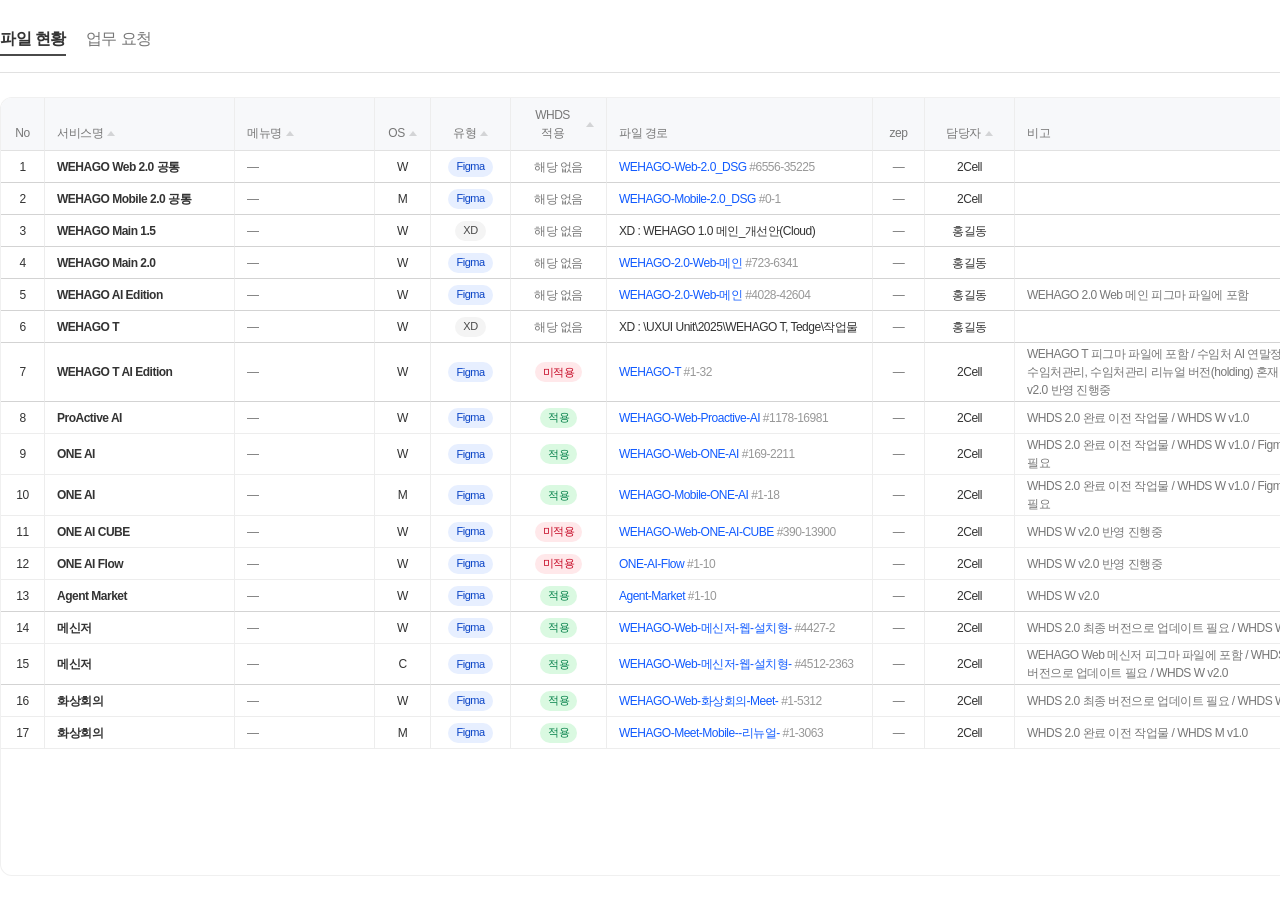
<file: index.html>
<!doctype html>
<html lang="ko" data-theme="light">
<head>
<meta charset="utf-8" />
<meta name="viewport" content="width=1920" />
<title>업무 현황</title>
<meta name="description" content="서비스별 Figma·XD 파일 현황과 부서 업무 요청 진행 현황을 한 화면에서 관리하는 팀 내부용 사이트" />
<link rel="icon" type="image/svg+xml" href="src/favicon.svg?v=f18387f6" />
<link rel="stylesheet" href="src/tokens.css?v=cc6bd91d" />
<link rel="stylesheet" href="src/styles.css?v=c251f82c" />
</head>
<body>
<a class="skip-link" href="#content">본문으로 건너뛰기</a>

<div class="app">
  <!-- ── 헤더 ───────────────────────────────────────────── -->
  <header class="page-head">
    <!-- 제목 줄. 왼쪽은 보고 있는 표를 고르는 탭, 오른쪽은 그 표에 걸리는
         기간 보기 · 검색과 테마. -->
    <div class="page-head__bar">
      <!-- '업무 현황' 은 이 줄의 탭이 대신한다 — 보고 있는 표 이름이 곧 이 화면의
           제목이라 같은 뜻을 두 줄에 걸쳐 적을 자리가 아깝다. 문서 제목은
           <title> 과 화면에 보이지 않는 h1 로 남는다. -->
      <h1 class="visually-hidden">업무 현황</h1>

      <nav class="tabs" id="tabs" role="tablist" aria-label="현황 종류">
        <button type="button" class="tab" role="tab" data-view="works" aria-selected="true">파일 현황</button>
        <button type="button" class="tab" role="tab" data-view="requests" aria-selected="false">업무 요청</button>
      </nav>

      <div class="page-head__actions">
        <!-- CSV 내보내기는 추후 제공 예정. hidden 만 제거하면 다시 노출된다. -->
        <button type="button" class="btn btn--secondary" id="btn-export" hidden>CSV 내보내기</button>

        <!-- 기간 보기 — 업무 요청 탭에서만 쓴다. 시작일이 고른 기간에 든 행만 남긴다. -->
        <div class="period" id="period" hidden>
          <!-- 디자인 시스템의 TabSegment. 셋뿐이라 펼칠 것 없이 나란히 두고,
               고른 칸만 흰 알약으로 떠오른다 — 지금 무엇으로 보고 있는지가 누르지
               않아도 읽힌다. -->
          <div class="segment" id="period-units" role="radiogroup" aria-label="기간 단위">
            <button type="button" class="segment__item" role="radio" data-unit="all" aria-checked="true">전체</button>
            <button type="button" class="segment__item" role="radio" data-unit="week" aria-checked="false">주</button>
            <button type="button" class="segment__item" role="radio" data-unit="month" aria-checked="false">월</button>
          </div>

          <!-- 전체를 보고 있을 때는 오갈 기간이 없으므로 숨긴다. -->
          <div class="period__nav" id="period-nav" hidden>
            <button type="button" class="btn btn--ghost btn--icon" data-step="-1" aria-label="이전 기간">
              <svg class="icon" viewBox="0 0 16 16" aria-hidden="true"><path d="M10 3.5 5.5 8l4.5 4.5" /></svg>
            </button>
            <span class="period__label" id="period-label" aria-live="polite"></span>
            <button type="button" class="btn btn--ghost btn--icon" data-step="1" aria-label="다음 기간">
              <svg class="icon" viewBox="0 0 16 16" aria-hidden="true"><path d="M6 3.5 10.5 8 6 12.5" /></svg>
            </button>
          </div>
        </div>

        <!-- 평소엔 버튼만 보이고, 누르면 입력칸이 왼쪽으로 펼쳐진다. -->
        <div class="search" id="search-box">
          <input type="search" id="search" class="search__input"
                 placeholder="검색" aria-label="목록 검색" hidden />
          <button type="button" class="btn btn--ghost btn--icon" id="btn-search"
                  aria-label="검색" aria-expanded="false" title="검색">
            <svg class="icon" viewBox="0 0 16 16" aria-hidden="true">
              <circle cx="7" cy="7" r="4.6" /><path d="M10.4 10.4 14 14" />
            </svg>
          </button>
        </div>

      </div>
    </div>

  </header>

  <main class="content" id="content">
    <!-- ── 요약 통계 ─────────────────────────────────────── -->
    <!-- 대시보드는 추후 제공 예정. JS 가 항상 hidden 으로 둔다. -->
    <section class="stats" id="stats" aria-label="현황 요약" hidden>
      <article class="stat stat--total">
        <p class="stat__label">전체 서비스 수</p>
        <div class="stat__body">
          <strong class="stat__value" id="stat-total">0</strong>
          <span class="stat__aside" id="stat-total-aside">메뉴 0건</span>
        </div>
      </article>

      <article class="stat">
        <p class="stat__label">Figma 서비스 수</p>
        <div class="stat__body">
          <strong class="stat__value" id="stat-figma">0</strong>
          <span class="badge badge--neutral" id="stat-figma-pct">0%</span>
        </div>
      </article>

      <article class="stat">
        <p class="stat__label">XD 서비스 수</p>
        <div class="stat__body">
          <strong class="stat__value" id="stat-xd">0</strong>
          <span class="badge badge--neutral" id="stat-xd-pct">0%</span>
        </div>
      </article>

      <article class="stat">
        <p class="stat__label">WHDS 적용률</p>
        <div class="stat__body">
          <strong class="stat__value" id="stat-rate">0%</strong>
          <div class="meter" role="img" aria-labelledby="stat-rate">
            <div class="meter__fill" id="stat-rate-bar" style="width:0%"></div>
          </div>
        </div>
        <p class="stat__foot" id="stat-rate-foot">적용 0 / 대상 0</p>
      </article>
    </section>

    <!-- ── 매일 하는 업무 + 대시보드 (업무 요청) ────────── -->
    <!-- 둘을 한 줄에 나란히 둔다. 세로로 쌓으면 표가 그만큼 밀려 내려간다.
         두 영역 모두 업무 요청 탭에서만 쓰므로 묶어서 함께 감춘다. -->
    <div class="dash" id="dash" hidden>
      <!-- 매일 하는 업무 — 항목은 JS 가 채운다. -->
      <section class="daily" id="daily" aria-label="매일 하는 업무">
        <p class="daily__label">매일 <span class="daily__date" id="daily-date"></span></p>
        <!-- 줄마다 늘 입력칸이라 따로 추가 버튼을 두지 않는다. 마지막 줄에서
             Enter 를 누르면 다음 줄이 열린다. 항목은 JS 가 채운다. -->
        <ul class="daily__list" id="daily-list"></ul>
      </section>

      <!-- 요청일 기준 건수와 가장 많이 손댄 서비스. 표 위에 있는 기간 보기와
           무관하게 항상 전체 데이터를 집계한다 — 요약이 필터에 따라 흔들리면
           지금 보는 숫자가 무엇인지 알기 어렵다. -->
      <section class="stats stats--5" id="request-stats" aria-label="업무 요청 요약" hidden>
      <!-- 건수만 헤더의 기간 선택(전체 · 주 · 월)을 따라간다. 나머지 타일은
           항상 전체 데이터를 집계한다 — 요약이 전부 필터에 따라 흔들리면 지금
           보는 숫자가 무엇인지 알기 어렵다. -->
      <article class="stat">
        <p class="stat__label">업무 건수</p>
        <div class="stat__body">
          <strong class="stat__value" id="req-count">0</strong>
          <span class="stat__aside" id="req-count-delta">건</span>
        </div>
        <p class="stat__foot" id="req-count-foot"></p>
      </article>

      <!-- 완료일이 적힌 요청 / 전체 -->
      <article class="stat">
        <p class="stat__label">완료율</p>
        <div class="stat__body">
          <strong class="stat__value" id="req-done">0%</strong>
          <div class="meter" role="img" aria-labelledby="req-done">
            <div class="meter__fill" id="req-done-bar" style="width:0%"></div>
          </div>
        </div>
        <p class="stat__foot" id="req-done-foot"></p>
      </article>

      <article class="stat">
        <p class="stat__label">최다 수행 서비스</p>
        <div class="stat__body">
          <strong class="stat__value stat__value--text" id="req-top">—</strong>
        </div>
        <p class="stat__foot" id="req-top-foot"></p>
      </article>

      <!-- 완료일이 비어 있는 요청 중 요청일이 가장 오래된 것 -->
      <article class="stat">
        <p class="stat__label">최장 대기</p>
        <div class="stat__body">
          <strong class="stat__value" id="req-wait">—</strong>
        </div>
        <p class="stat__foot" id="req-wait-foot"></p>
      </article>

      <article class="stat">
        <p class="stat__label">담당자별 건수</p>
        <div class="stat__body">
          <strong class="stat__list" id="req-owners">—</strong>
        </div>
        <p class="stat__foot" id="req-owners-foot"></p>
      </article>
      </section>
    </div>

    <!-- ── 현황 테이블 ───────────────────────────────────── -->
    <section class="panel" aria-label="현황 목록">
      <div class="table-wrap" tabindex="0">
        <!-- 컬럼 구성은 탭마다 다르므로 colgroup 과 thead 는 JS(VIEWS)가 만든다. -->
        <table class="table">
          <colgroup></colgroup>
          <thead><tr></tr></thead>
          <tbody id="tbody"></tbody>
        </table>

        <!-- 데이터가 아예 없으면 hover · 우클릭으로 행을 넣을 대상이 없다.
             그 경우에만 여기서 추가 버튼을 내보낸다. 문구는 JS 가 정한다. -->
        <div class="empty" id="empty" hidden>
          <p class="empty__text" id="empty-text"></p>
          <button type="button" class="btn btn--primary" data-action="add" id="btn-add-first" hidden>
            <svg class="icon" viewBox="0 0 16 16" aria-hidden="true"><path d="M8 3.2v9.6M3.2 8h9.6" /></svg>
            첫 항목 추가
          </button>
        </div>
      </div>
    </section>
  </main>
</div>


<!-- hover 한 행 왼쪽(표 바깥)에 따라다니는 행 추가 버튼.
     셀 안에 두면 .panel 의 overflow: hidden 에 잘리므로 body 레벨에 둔다. -->
<button type="button" class="row-insert" id="row-insert" title="아래에 행 추가" aria-label="아래에 행 추가" hidden>+</button>

<!-- 입력 자동완성. 항목은 JS 가 채운다.
     menu   — 같은 서비스에서 이미 쓴 메뉴명
     service — 파일 현황에 등록된 서비스명(이름이 맞아야 값이 연결된다) -->
<datalist id="menu-options"></datalist>
<datalist id="service-options"></datalist>

<!-- 담당자 복수 선택 팝업. 항목은 조직도(OWNER_GROUPS)에서 JS 가 만든다. -->
<div class="menu menu--picker" id="owner-picker" role="dialog" aria-label="담당자 선택" hidden></div>

<!-- 어느 업무의 부작업으로 넣을지 고르는 목록. 표 밖이라 body 레벨에 둔다. -->
<div class="menu menu--picker menu--parent" id="parent-picker" role="dialog" aria-label="상위 업무 선택" hidden>
  <p class="picker__label" id="parent-head"></p>
  <input class="picker__search" id="parent-search" type="search"
         placeholder="업무 이름으로 찾기" aria-label="상위 업무 찾기" autocomplete="off">
  <div id="parent-list"></div>
</div>

<!-- 행 우클릭 메뉴. .panel 은 overflow: hidden 이라 잘리므로 body 레벨에 둔다. -->
<div class="menu" id="row-menu" role="menu" hidden>
  <!-- 메모는 행이 아니라 우클릭한 '칸' 에 붙는다. -->
  <button type="button" class="menu__item" role="menuitem" data-menu="memo" id="menu-memo">메모 추가</button>
  <button type="button" class="menu__item" role="menuitem" data-menu="memo-delete" id="menu-memo-delete">메모 삭제</button>
  <div class="menu__divider" id="menu-memo-divider"></div>
  <!-- 한 업무를 여러 몫으로 나눠 맡길 때 쓴다. -->
  <button type="button" class="menu__item" role="menuitem" data-menu="sub" id="menu-sub">부작업 추가</button>
  <button type="button" class="menu__item" role="menuitem" data-menu="items" id="menu-items">부작업 빠르게 적기</button>
  <!-- 이미 있는 행을 다른 업무 밑으로 옮긴다. 드래그는 형제끼리만 되므로 이 길이 따로 필요하다. -->
  <button type="button" class="menu__item" role="menuitem" data-menu="move" id="menu-move">상위 업무 바꾸기</button>
  <div class="menu__divider" id="menu-items-divider"></div>
  <button type="button" class="menu__item" role="menuitem" data-menu="insert-below" id="menu-insert">아래에 행 추가</button>
  <div class="menu__divider" id="menu-divider"></div>
  <button type="button" class="menu__item menu__item--danger" role="menuitem" data-menu="delete">삭제</button>
</div>

<!-- 메모 툴팁 — 마우스를 올린 칸 아래에 붙는다. -->
<div class="tip" id="memo-tip" role="tooltip" hidden></div>

<!-- 칸 메모 편집 — 표는 overflow: hidden 이라 body 에 두고 위치를 계산한다. -->
<div class="memo" id="memo-editor" hidden>
  <p class="memo__head" id="memo-head"></p>
  <textarea class="memo__input" id="memo-input" rows="4"
            placeholder="메모 (Enter 로 줄 추가, ⌘/Ctrl+Enter 로 저장)" maxlength="1000"></textarea>
  <div class="memo__actions">
    <button type="button" class="btn btn--ghost btn--small" data-memo-action="delete" id="memo-delete">삭제</button>
    <span class="memo__spacer"></span>
    <button type="button" class="btn btn--ghost btn--small" data-memo-action="cancel">취소</button>
    <button type="button" class="btn btn--primary btn--small" data-memo-action="save">저장</button>
  </div>
</div>

<!-- 부작업 빠르게 적기 — 이름과 끝낸 날만 줄줄이 적는다. 메모와 같은 이유로 body 에 둔다. -->
<div class="items" id="items-editor" hidden>
  <p class="items__head" id="items-head"></p>
  <ul class="items__list" id="items-list"></ul>
  <p class="items__foot">
    <span id="items-count"></span>
    <span class="items__hint">Enter 로 다음 부작업</span>
  </p>
</div>

<div class="toast" id="toast" role="status" aria-live="polite" hidden></div>

<script src="src/app.js?v=6d66bbfd"></script>
</body>
</html>
</file>
<file: src/tokens.css>
/* 이 파일은 자동 생성됩니다. 직접 수정하지 말고 `python3 tools/build-tokens.py` 를 실행하세요.
   원본: wehago.token.json (primitive/Value + semantic/Value + component/Light|Dark) */

:root {
  /* Typo */
  --font-family: "Noto Sans CJK KR", "Noto Sans KR", "Apple SD Gothic Neo",
    "Malgun Gothic", sans-serif;
  --letter-spacing: -0.5px;
  --line-height: 1.5;
  --font-weight-regular: 400;
  --font-weight-medium: 500;
  --font-weight-bold: 700;

  --font-heading1: 36px;
  --font-heading2: 32px;
  --font-heading3: 28px;
  --font-heading4: 24px;
  --font-heading5: 22px;
  --font-heading6: 20px;
  --font-heading7: 18px;
  --font-body1: 16px;
  --font-body2: 15px;
  --font-body3: 14px;
  --font-body4: 13px;
  --font-body5: 12px;
  --font-body6: 11px;
  --font-body7: 10px;
  --font-body8: 9px;

  --shadow-level1: 0px 2px 4px 0px #0000001a;
  --shadow-level2: 0px 4px 12px 0px #0000001a;
  --shadow-level3: 4px 8px 20px 0px #0000001a;

  /* Primitive · color */
  --color-blue-25: #eff4ff;
  --color-blue-50: #e7efff;
  --color-blue-100: #c3d7ff;
  --color-blue-150: #a6c3fe;
  --color-blue-200: #97baff;
  --color-blue-300: #719bfc;
  --color-blue-400: #447cfc;
  --color-blue-500: #105aff;
  --color-blue-600: #124ceb;
  --color-blue-700: #0943c6;
  --color-blue-800: #002d93;
  --color-blue-900: #001b65;
  --color-bluegray-25: #f7f8fa;
  --color-bluegray-50: #f5f6fa;
  --color-bluegray-100: #f0f2f7;
  --color-bluegray-150: #e4e7f0;
  --color-bluegray-200: #d0d6e5;
  --color-bluegray-300: #bfc7d8;
  --color-bluegray-400: #afb7c9;
  --color-bluegray-500: #949daf;
  --color-bluegray-600: #767f90;
  --color-bluegray-700: #65707e;
  --color-bluegray-800: #50596c;
  --color-bluegray-900: #2d3340;
  --color-gray-0: #ffffff;
  --color-gray-25: #fafafa;
  --color-gray-50: #f4f4f4;
  --color-gray-100: #ededed;
  --color-gray-150: #e1e1e1;
  --color-gray-200: #d3d3d3;
  --color-gray-300: #c6c6c6;
  --color-gray-400: #b4b4b4;
  --color-gray-500: #989898;
  --color-gray-600: #777777;
  --color-gray-700: #4a4a4a;
  --color-gray-800: #333333;
  --color-gray-900: #222222;
  --color-gray-1000: #000000;
  --color-green-25: #f2fffa;
  --color-green-50: #e9f9f1;
  --color-green-100: #daf9e1;
  --color-green-150: #b8f7cb;
  --color-green-200: #87eea6;
  --color-green-300: #68db8b;
  --color-green-400: #27c36f;
  --color-green-500: #0fa75b;
  --color-green-600: #007e47;
  --color-green-700: #096437;
  --color-green-800: #064324;
  --color-green-900: #032112;
  --color-opacity-black10: #0000001a;
  --color-opacity-black16: #00000029;
  --color-opacity-black3: #00000008;
  --color-opacity-black40: #00000066;
  --color-opacity-black50: #00000080;
  --color-opacity-black6: #0000000f;
  --color-opacity-black60: #00000099;
  --color-opacity-black80: #000000cc;
  --color-opacity-blue6: #105aff0f;
  --color-opacity-white10: #ffffff1a;
  --color-opacity-white16: #ffffff29;
  --color-opacity-white3: #ffffff08;
  --color-opacity-white40: #ffffff66;
  --color-opacity-white50: #ffffff80;
  --color-opacity-white6: #ffffff0f;
  --color-opacity-white60: #ffffff99;
  --color-opacity-white80: #ffffffcc;
  --color-orange-25: #fff8ed;
  --color-orange-50: #fff2dc;
  --color-orange-100: #ffe7cc;
  --color-orange-150: #fbd9b1;
  --color-orange-200: #ffd099;
  --color-orange-300: #ffb764;
  --color-orange-400: #ffa000;
  --color-orange-500: #ff8900;
  --color-orange-600: #eb6400;
  --color-orange-700: #aa4900;
  --color-orange-800: #5e2800;
  --color-orange-900: #2f1400;
  --color-red-25: #fdf5f5;
  --color-red-50: #ffecee;
  --color-red-100: #ffe8ea;
  --color-red-150: #fedadd;
  --color-red-200: #ffbaba;
  --color-red-300: #fc8f98;
  --color-red-400: #fb6a75;
  --color-red-500: #fa4553;
  --color-red-600: #ed2947;
  --color-red-700: #c4001e;
  --color-red-800: #641c21;
  --color-red-900: #320e11;

  /* Semantic · color */
  --color-negative-25: #fdf5f5;
  --color-negative-100: #ffe8ea;
  --color-negative-200: #ffbaba;
  --color-negative-500: #fa4553;
  --color-negative-600: #ed2947;
  --color-negative-700: #c4001e;
  --color-neutral-25: #f7f8fa;
  --color-neutral-50: #f5f6fa;
  --color-neutral-100: #f0f2f7;
  --color-neutral-150: #e4e7f0;
  --color-neutral-200: #d0d6e5;
  --color-neutral-300: #bfc7d8;
  --color-neutral-400: #afb7c9;
  --color-neutral-500: #949daf;
  --color-neutral-600: #767f90;
  --color-neutral-700: #65707e;
  --color-neutral-800: #50596c;
  --color-pending-50: #fff2dc;
  --color-pending-300: #ffb764;
  --color-pending-400: #ffa000;
  --color-pending-500: #ff8900;
  --color-pending-600: #eb6400;
  --color-positive-25: #f2fffa;
  --color-positive-100: #daf9e1;
  --color-positive-300: #68db8b;
  --color-positive-400: #27c36f;
  --color-positive-500: #0fa75b;
  --color-positive-600: #007e47;
  --color-primary-25: #eff4ff;
  --color-primary-50: #e7efff;
  --color-primary-100: #c3d7ff;
  --color-primary-150: #a6c3fe;
  --color-primary-200: #97baff;
  --color-primary-300: #719bfc;
  --color-primary-400: #447cfc;
  --color-primary-500: #105aff;
  --color-primary-600: #124ceb;
  --color-primary-700: #0943c6;
  --color-primary-800: #002d93;
  --color-primary-900: #001b65;
  --color-secondary-0: #ffffff;
  --color-secondary-25: #fafafa;
  --color-secondary-50: #f4f4f4;
  --color-secondary-100: #ededed;
  --color-secondary-150: #e1e1e1;
  --color-secondary-200: #d3d3d3;
  --color-secondary-300: #c6c6c6;
  --color-secondary-400: #b4b4b4;
  --color-secondary-500: #989898;
  --color-secondary-600: #777777;
  --color-secondary-700: #4a4a4a;
  --color-secondary-800: #333333;
  --color-secondary-900: #222222;
  --color-secondary-1000: #000000;

  /* Semantic · alpha */
  --alpha-alpha1: #00000008;
  --alpha-alpha1-inverse: #ffffff08;
  --alpha-alpha2: #0000000f;
  --alpha-alpha2-inverse: #ffffff0f;
  --alpha-alpha2-primary: #105aff0f;
  --alpha-alpha3: #0000001a;
  --alpha-alpha3-inverse: #ffffff1a;
  --alpha-alpha4: #00000029;
  --alpha-alpha4-inverse: #ffffff29;
  --alpha-alpha5: #00000066;
  --alpha-alpha5-inverse: #ffffff66;
  --alpha-alpha6: #00000080;
  --alpha-alpha6-inverse: #ffffff80;
  --alpha-alpha7: #00000099;
  --alpha-alpha7-inverse: #ffffff99;
  --alpha-alpha8: #000000cc;
  --alpha-alpha8-inverse: #ffffffcc;

  /* Semantic · layout */
  --gap-1: 2px;
  --gap-2: 4px;
  --gap-3: 6px;
  --gap-4: 8px;
  --gap-5: 12px;
  --gap-6: 16px;
  --gap-7: 20px;
  --gap-8: 24px;
  --gap-9: 28px;
  --gap-10: 32px;
  --gap-11: 36px;
  --gap-12: 40px;
  --gap-13: 44px;
  --padding-1: 2px;
  --padding-2: 4px;
  --padding-3: 6px;
  --padding-4: 8px;
  --padding-5: 12px;
  --padding-6: 16px;
  --padding-7: 20px;
  --padding-8: 24px;
  --padding-9: 28px;
  --padding-10: 32px;
  --padding-11: 36px;
  --padding-12: 40px;
  --padding-13: 44px;
  --radius-large: 16px;
  --radius-max: 1000px;
  --radius-medium: 12px;
  --radius-small: 8px;
  --radius-xlarge: 20px;
  --radius-xsmall: 6px;
  --radius-xxlarge: 24px;
  --radius-xxsmall: 4px;
  --size-1: 8px;
  --size-2: 12px;
  --size-3: 16px;
  --size-4: 20px;
  --size-5: 24px;
  --size-6: 28px;
  --size-7: 32px;
  --size-8: 36px;
  --size-9: 40px;
  --size-10: 44px;
  --size-11: 48px;
  --size-12: 52px;
  --size-13: 56px;
  --size-14: 60px;
  --size-15: 64px;
  --size-16: 72px;
  --size-17: 80px;
  --size-18: 88px;

  /* Component · color */
  --color-action-basic: #ffffff;
  --color-action-hover: #00000008;
  --color-action-inverse-select: #333333;
  --color-action-primary: #105aff;
  --color-action-primary-light: #719bfc;
  --color-action-select: #105aff0f;
  --color-action-subtle: #f7f8fa;
  --color-action-subtle-selected: #4a4a4a;
  --color-background-basic: #ffffff;
  --color-background-dim: #00000066;
  --color-background-inverse: #222222;
  --color-background-subtle: #f5f6fa;
  --color-border-basic: #d3d3d3;
  --color-border-bolder: #4a4a4a;
  --color-border-danger: #fa4553;
  --color-border-outline: #0000000f;
  --color-border-subtle: #e1e1e1;
  --color-border-subtler: #ededed;
  --color-border-success: #27c36f;
  --color-border-warning: #ffa000;
  --color-button-border-disabled: #d3d3d3;
  --color-button-fill: #ffffff;
  --color-button-fill-disabled: #f4f4f4;
  --color-button-primary-disabled: #d3d3d3;
  --color-button-primary-fill: #105aff;
  --color-button-primary-hover: #0943c6;
  --color-button-secondary-border: #105aff;
  --color-button-secondary-hover: #eff4ff;
  --color-button-tertiary-border: #b4b4b4;
  --color-button-tertiary-hover: #4a4a4a;
  --color-element-basic: #d3d3d3;
  --color-element-point: #fa4553;
  --color-element-primary: #105aff;
  --color-element-primary-light: #719bfc;
  --color-element-primary-lighter: #eff4ff;
  --color-element-shadow: #0000001a;
  --color-element-skeleton-base: #0000000f;
  --color-element-skeleton-highlight: #00000008;
  --color-element-static: #ffffff;
  --color-element-subtle: #e1e1e1;
  --color-element-subtler: #f4f4f4;
  --color-element-success: #27c36f;
  --color-element-success-bolder: #007e47;
  --color-element-warning: #ffa000;
  --color-element-warning-bolder: #eb6400;
  --color-icon-basic: #4a4a4a;
  --color-icon-basic-inverse: #ffffff;
  --color-icon-disabled: #b4b4b4;
  --color-icon-point: #fa4553;
  --color-icon-primary: #105aff;
  --color-icon-primary-light: #719bfc;
  --color-icon-subtle: #777777;
  --color-icon-subtler: #989898;
  --color-icon-success: #27c36f;
  --color-icon-success-bolder: #007e47;
  --color-icon-warning: #ffa000;
  --color-icon-warning-bolder: #eb6400;
  --color-input-border: #d3d3d3;
  --color-input-border-error: #fa4553;
  --color-input-border-focus: #4a4a4a;
  --color-input-border-success: #27c36f;
  --color-input-border-warning: #ffa000;
  --color-input-field: #ffffff;
  --color-input-field-disabled: #fafafa;
  --color-surface-actionbar: #50596c;
  --color-surface-basic: #ffffff;
  --color-surface-error-subtler: #fdf5f5;
  --color-surface-info-subtler: #eff4ff;
  --color-surface-inverse: #222222;
  --color-surface-snackbar: #000000cc;
  --color-surface-subtle: #f4f4f4;
  --color-surface-subtler: #f7f8fa;
  --color-text-basic: #333333;
  --color-text-basic-inverse: #ffffff;
  --color-text-basic-mode: #ffffff;
  --color-text-bolder: #000000;
  --color-text-disabled: #b4b4b4;
  --color-text-point: #fa4553;
  --color-text-primary: #105aff;
  --color-text-primary-light: #719bfc;
  --color-text-subtle: #777777;
  --color-text-subtler: #989898;
  --color-text-success: #27c36f;
  --color-text-success-bolder: #007e47;
  --color-text-warning: #ffa000;
  --color-text-warning-bolder: #eb6400;
}

/* component/Dark 세트 — 뷰어 테마에 따라 색상만 교체한다. */
:root:not([data-theme="light"]) {
  color-scheme: light;
}

@media (prefers-color-scheme: dark) {
  :root:not([data-theme="light"]) {
    color-scheme: dark;
    /* Component · color (dark override) */
    --color-action-basic: #222222;
    --color-action-hover: #ffffff08;
    --color-action-select: #ffffff0f;
    --color-action-subtle: #4a4a4a;
    --color-action-subtle-selected: #ededed;
    --color-background-basic: #222222;
    --color-background-dim: #000000cc;
    --color-background-inverse: #ffffff;
    --color-background-subtle: #333333;
    --color-border-basic: #777777;
    --color-border-bolder: #f4f4f4;
    --color-border-outline: #ffffff0f;
    --color-border-subtle: #4a4a4a;
    --color-border-subtler: #333333;
    --color-button-border-disabled: #333333;
    --color-button-fill: #222222;
    --color-button-fill-disabled: #333333;
    --color-button-primary-disabled: #333333;
    --color-button-secondary-border: #447cfc;
    --color-button-secondary-hover: #333333;
    --color-button-tertiary-border: #4a4a4a;
    --color-button-tertiary-hover: #b4b4b4;
    --color-element-primary-lighter: #002d93;
    --color-element-shadow: #00000080;
    --color-element-skeleton-base: #ffffff0f;
    --color-element-skeleton-highlight: #ffffff08;
    --color-element-static: #222222;
    --color-element-subtle: #777777;
    --color-element-subtler: #333333;
    --color-icon-basic: #fafafa;
    --color-icon-disabled: #777777;
    --color-icon-primary: #447cfc;
    --color-icon-subtle: #b4b4b4;
    --color-input-border: #4a4a4a;
    --color-input-border-focus: #989898;
    --color-input-field: #222222;
    --color-input-field-disabled: #333333;
    --color-surface-basic: #222222;
    --color-surface-error-subtler: #ffffff0f;
    --color-surface-info-subtler: #ffffff0f;
    --color-surface-inverse: #000000;
    --color-surface-subtle: #4a4a4a;
    --color-surface-subtler: #ffffff0f;
    --color-text-basic: #f4f4f4;
    --color-text-basic-mode: #333333;
    --color-text-bolder: #ffffff;
    --color-text-disabled: #777777;
    --color-text-primary: #447cfc;
    --color-text-subtle: #b4b4b4;
  }
}

:root[data-theme="dark"] {
  color-scheme: dark;
  /* Component · color (dark override) */
  --color-action-basic: #222222;
  --color-action-hover: #ffffff08;
  --color-action-select: #ffffff0f;
  --color-action-subtle: #4a4a4a;
  --color-action-subtle-selected: #ededed;
  --color-background-basic: #222222;
  --color-background-dim: #000000cc;
  --color-background-inverse: #ffffff;
  --color-background-subtle: #333333;
  --color-border-basic: #777777;
  --color-border-bolder: #f4f4f4;
  --color-border-outline: #ffffff0f;
  --color-border-subtle: #4a4a4a;
  --color-border-subtler: #333333;
  --color-button-border-disabled: #333333;
  --color-button-fill: #222222;
  --color-button-fill-disabled: #333333;
  --color-button-primary-disabled: #333333;
  --color-button-secondary-border: #447cfc;
  --color-button-secondary-hover: #333333;
  --color-button-tertiary-border: #4a4a4a;
  --color-button-tertiary-hover: #b4b4b4;
  --color-element-primary-lighter: #002d93;
  --color-element-shadow: #00000080;
  --color-element-skeleton-base: #ffffff0f;
  --color-element-skeleton-highlight: #ffffff08;
  --color-element-static: #222222;
  --color-element-subtle: #777777;
  --color-element-subtler: #333333;
  --color-icon-basic: #fafafa;
  --color-icon-disabled: #777777;
  --color-icon-primary: #447cfc;
  --color-icon-subtle: #b4b4b4;
  --color-input-border: #4a4a4a;
  --color-input-border-focus: #989898;
  --color-input-field: #222222;
  --color-input-field-disabled: #333333;
  --color-surface-basic: #222222;
  --color-surface-error-subtler: #ffffff0f;
  --color-surface-info-subtler: #ffffff0f;
  --color-surface-inverse: #000000;
  --color-surface-subtle: #4a4a4a;
  --color-surface-subtler: #ffffff0f;
  --color-text-basic: #f4f4f4;
  --color-text-basic-mode: #333333;
  --color-text-bolder: #ffffff;
  --color-text-disabled: #777777;
  --color-text-primary: #447cfc;
  --color-text-subtle: #b4b4b4;
}
</file>
<file: src/styles.css>
/* WEHAGO 팀 작업물 현황 — 레이아웃 & 컴포넌트
   모든 색상 / 간격 / 반경 / 폰트 값은 tokens.css(= wehago.token.json)에서만 가져온다. */

*,
*::before,
*::after { box-sizing: border-box; }

html { -webkit-text-size-adjust: 100%; }

/* .btn 등이 display 를 지정하므로 UA 의 [hidden] 규칙이 밀린다. 명시적으로 되돌린다. */
[hidden] { display: none !important; }

body {
  margin: 0;
  /* 페이지 배경 흰색. 하드코딩된 #fff 대신 토큰을 쓰므로 다크 모드에서는
     자동으로 #222222 가 적용된다. */
  background: var(--color-background-basic);
  color: var(--color-text-basic);
  font-family: var(--font-family);
  font-size: var(--font-body4);
  font-weight: var(--font-weight-regular);
  line-height: var(--line-height);
  letter-spacing: var(--letter-spacing);
}

button,
input,
select,
textarea {
  font: inherit;
  letter-spacing: inherit;
  color: inherit;
}

/* 1440 기준 셸 — 좌우 24px 여백. 1440 에서 컨텐츠 폭 1392px 를 확보하고,
   더 넓은 화면에서는 1600px 까지만 늘어난 뒤 가운데 정렬된다. */
.app {
  /* 컨테이너 폭은 1354px 고정이다. 창이 좁아도 줄지 않으므로 표의 컬럼 폭이
     화면 크기에 따라 달라지지 않는다. 대신 좁은 창에서는 가로 스크롤이 생긴다. */
  width: 1354px;
  /* 1080 높이 안에서 헤더·요약이 고정되고 표 본문만 스크롤되도록 셸 높이를 고정한다.
     min-height 는 창이 지나치게 낮을 때 페이지 스크롤로 되돌리는 안전장치. */
  height: 100vh;
  min-height: 720px;
  margin-inline: auto;
  padding-block: var(--padding-7) var(--padding-8);
  display: flex;
  flex-direction: column;
  gap: var(--gap-8);
}

.skip-link {
  position: absolute;
  left: var(--gap-6);
  top: calc(var(--gap-6) * -4);
  z-index: 20;
  padding: var(--padding-4) var(--padding-6);
  border-radius: var(--radius-small);
  background: var(--color-surface-basic);
  color: var(--color-text-primary);
  font-size: var(--font-body5);
  font-weight: var(--font-weight-medium);
  text-decoration: none;
  box-shadow: var(--shadow-level2);
  transition: top 120ms ease;
}
.skip-link:focus-visible { top: var(--gap-6); }

/* 화면에는 안 보이지만 스크린 리더에는 읽히는 글. 제목 줄을 탭이 대신하면서
   갈 곳이 없어진 h1 에 쓴다 — 페이지에 h1 이 하나도 없으면 문서 구조가 사라진다. */
.visually-hidden {
  position: absolute;
  width: 1px;
  height: 1px;
  margin: -1px;
  padding: 0;
  border: 0;
  overflow: hidden;
  white-space: nowrap;
  clip-path: inset(50%);
}

/* ── 헤더 ──────────────────────────────────────────────── */

.page-head {
  /* 위: 탭 + 버튼 한 줄, 아래: 매일 하는 업무 한 줄. */
  display: flex;
  flex-direction: column;
  gap: var(--gap-5);
  padding-bottom: var(--padding-6);
  border-bottom: 1px solid var(--color-border-subtle);
}

/* 왼쪽은 보고 있는 표를 고르는 탭, 오른쪽은 그 표에 걸리는 기간 보기 · 검색과
   테마. 아래를 기준으로 맞춰(align-items: flex-end) 탭(32px)의 밑줄과 오른쪽
   컨트롤(36px)의 아래변이 한 선에 놓인다. */
.page-head__bar {
  display: flex;
  align-items: flex-end;
  justify-content: space-between;
  gap: var(--gap-6);
}

.page-head__actions {
  display: flex;
  align-items: center;
  flex-wrap: wrap;
  justify-content: flex-end;
  gap: var(--gap-4);
}

/* ── 매일 하는 업무 ────────────────────────────────────── */

/* 두 탭이 함께 보는 상시 목록이라 본문이 아니라 헤더에 둔다. 표가 화면
   대부분을 써야 하므로 한 줄(28px)만 차지한다. 진행 표시(체크)는 두지
   않는다 — 잊지 않으려고 적어 두는 목록이고, 진행 관리는 업무 요청 표가
   맡는다. */
/* 매일 챙기는 일은 표와 성격이 달라 헤더 안에서도 따로 읽혀야 한다. 대시보드
   카드와 같은 배경·테두리·모서리로 묶어 같은 말투를 쓴다. 테두리만으로는
   (--color-border-outline 이 6% 검정이라) 상자로 읽히지 않는다. */
.daily {
  display: flex;
  /* 날짜 · 목록이 차례로 쌓인다. */
  flex-direction: column;
  align-items: flex-start;
  /* .dash 안에서 내용 폭만 차지하고, 남는 가로는 대시보드가 쓴다. */
  flex: none;
  gap: var(--gap-4);
  /* 아래는 비우지 않는다 — 목록이 상자 끝까지 닿아야 잘린 줄이 안개에 묻히며
     이어진다는 느낌이 산다. 여백을 두면 안개가 빈자리를 덮게 된다. */
  padding: var(--padding-5) var(--padding-5) 0;
  border: 1px solid var(--color-border-outline);
  border-radius: var(--radius-medium);
  background: var(--color-surface-subtler);
  /* 아래 안개를 상자 기준으로 놓는다. */
  position: relative;
}

/* 목록이 잘려 있을 때만 상자 밑을 옅게 덮는다. 스크롤바는 평소 숨어 있어
   더 있다는 것을 알릴 길이 이것뿐이다. */
.daily[data-fog]::after {
  content: "";
  position: absolute;
  inset: auto 1px 1px;
  height: 20px;
  border-radius: 0 0 var(--radius-medium) var(--radius-medium);
  background: linear-gradient(to top, var(--color-surface-subtler), transparent);
  pointer-events: none;
}

.daily__label {
  flex: none;
  margin: 0;
  font-size: var(--font-body5);
  font-weight: var(--font-weight-medium);
  color: var(--color-text-subtle);
  white-space: nowrap;
}

.daily__date {
  color: var(--color-text-subtler);
  font-weight: var(--font-weight-regular);
}

.daily__list {
  display: flex;
  flex-direction: column;
  align-items: stretch;
  gap: var(--gap-1);
  /* 글자를 적을 만한 폭을 늘 잡아 둔다. 그러지 않으면 짧은 항목만 있을 때
     상자가 좁아졌다가 긴 글을 적는 순간 벌어진다. */
  min-width: 180px;
  /* 항목이 늘어도 상자가 표를 밀어내지 않게 세 줄에서 끊는다
     (24px 항목 셋 + 2px 간격 둘). 줄이 반쯤 잘리면 빈 자리처럼 보이므로
     딱 떨어지게 두고, 더 있다는 것은 아래 안개가 알린다. */
  max-height: 76px;
  overflow-y: auto;
  scrollbar-gutter: stable;
  margin: 0;
  padding: 0;
  list-style: none;
}

.daily__item {
  display: flex;
  align-items: center;
  gap: var(--gap-4);
  min-height: var(--size-5);
}

/* 동그란 칸과 체크 표시를 직접 그린다 — 네이티브 체크박스는 이 크기에서
   브라우저마다 다르게 그려지고 색도 맞추기 어렵다. */
.daily__check {
  flex: none;
  width: 14px;
  height: 14px;
  padding: 0;
  border: 1.5px solid var(--color-border-basic);
  border-radius: 50%;
  background: none;
  cursor: pointer;
}

.daily__check[aria-checked="true"] {
  border-color: var(--color-element-primary);
  background: var(--color-element-primary);
}

.daily__check::after {
  content: "";
  display: block;
  width: 3px;
  height: 6px;
  margin: 0 auto 2px;
  border: solid #fff;
  border-width: 0 1.5px 1.5px 0;
  transform: rotate(45deg);
  opacity: 0;
}

.daily__check[aria-checked="true"]::after { opacity: 1; }

/* 글자는 늘 입력칸이다. 눌러서 수정 모드로 들어가는 단계가 없으므로 평소에는
   입력칸처럼 보이지 않아야 한다 — 테두리도 배경도 두지 않는다. */
.daily__text {
  flex: 1;
  min-width: 0;
  padding: 0;
  border: 0;
  background: none;
  font-family: inherit;
  font-size: var(--font-body5);
  color: var(--color-text-basic);
  text-overflow: ellipsis;
}

.daily__text:focus { outline: none; }

.daily__text::placeholder { color: var(--color-text-subtler); }

/* 오늘 몫을 끝낸 항목 — 남은 것과 한눈에 갈리도록 긋고 흐리게 둔다. */
.daily__text[data-done] {
  color: var(--color-text-subtle);
  text-decoration-line: line-through;
}

/* ── 탭 ────────────────────────────────────────────────── */

/* 제목 자리에 서지만 글자는 키우지 않는다 — 디자인 시스템의
   TabBorder(Type=Default) 를 그대로 옮겼다. 배경도 테두리도 없는 글자 탭이고,
   고른 탭 밑에만 굵은 밑줄이 깔린다.
     탭 높이 32, 글자 16px / 자간 -0.5 / 행간 24
     고른 탭  #333 Bold + 밑줄 2px #4a4a4a
     안 고른 탭 #777 Regular
     탭 사이 20px, 좌우 패딩 없음(밑줄이 글자 폭에 딱 맞아야 한다)
   컴포넌트에는 아이콘과 건수 슬롯도 있지만 이 화면에서는 쓰지 않는다. */
.tabs {
  display: inline-flex;
  align-items: flex-start;
  height: var(--size-7);
  gap: var(--gap-7);
}

.tab {
  height: 100%;
  padding: 0;
  border: 0;
  /* 밑줄 자리를 항상 잡아 둔다. 고를 때만 색을 넣어야 글자가 밀리지 않는다. */
  border-bottom: 2px solid transparent;
  border-radius: 0;
  background: none;
  color: var(--color-text-subtle);
  font-size: var(--font-body1);
  font-weight: var(--font-weight-regular);
  letter-spacing: -0.5px;
  line-height: 24px;
  white-space: nowrap;
  cursor: pointer;
  transition: color 120ms ease, border-color 120ms ease;
}

.tab:hover { color: var(--color-text-basic); }

.tab[aria-selected="true"] {
  color: var(--color-text-basic);
  font-weight: var(--font-weight-bold);
  border-bottom-color: var(--color-border-bolder);
}

/* 기간 단위(전체 · 주 · 월) — 디자인 시스템의 Select(State=Default) 를 그대로
   옮겼다. 테두리도 배경도 없이 고른 값과 아래 화살표만 적는다.
     글자 14px / 자간 -0.5 / 행간 21, 화살표 12px, 둘 사이 2px
   셋 중 하나만 고르는 값이라 세 칸을 늘 펼쳐 두는 세그먼트보다 맞고, 폭도
   덜 쓴다. 고른 값만 보이지만 바로 옆 기간 라벨(8월 31일 ~ 9월 6일)이 함께
   읽히므로 '주' 한 글자로도 무엇을 보고 있는지 알 수 있다.

   노션의 필터 바처럼 두 얼굴을 갖는다. 기본값(전체)일 때는 거르는 게 없으므로
   연한 글씨로 '기간' 이라고만 적어 무엇을 고르는 자리인지만 알린다. 주 · 월을
   고르면 '기간: 주' 를 옅은 파란 칩으로 세운다 — 노션이 걸린 필터를 칩으로
   보여 주는 것과 같다. 어느 주인지는 바로 옆 기간 라벨이 말한다.

   높이는 28px 로 옆의 36px 컨트롤보다 낮게 둔다. 칩이 헤더 버튼만큼 커지면
   누르는 버튼처럼 보이고, 노션의 필터 칩도 툴바보다 한 단 작다. */
/* 디자인 시스템의 TabSegment. 회색 바탕에 고른 칸만 흰 알약으로 떠오른다 —
   값 세 개가 늘 보이므로 펼치는 단계 없이 한 번에 옮겨 간다.
   바탕 32 / 칸 24 / 사이 패딩 4 는 컴포넌트 치수 그대로다. */
.segment {
  display: inline-flex;
  align-items: center;
  height: var(--size-7);
  padding: var(--gap-2);
  border-radius: var(--radius-xsmall);
  background: var(--color-surface-subtle);
}

.segment__item {
  /* 한 글자('주')와 두 글자('전체')가 섞여 있다. 하한을 두어야 고른 칸이
     옮겨 갈 때 알약 폭이 들쭉날쭉하지 않는다. */
  min-width: 52px;
  height: var(--size-5);
  padding-inline: var(--padding-4);
  border: 0;
  border-radius: var(--radius-xxsmall);
  background: none;
  color: var(--color-text-subtle);
  font-family: inherit;
  font-size: var(--font-body5);
  letter-spacing: -0.5px;
  line-height: 18px;
  white-space: nowrap;
  cursor: pointer;
}

/* 고른 칸. 굵기까지 바꿔야 흰 알약이 겹치지 않는 자리에서도 읽힌다. */
.segment__item[aria-checked="true"] {
  background: var(--color-surface-basic);
  color: var(--color-text-basic);
  font-weight: var(--font-weight-medium);
}

.segment__item:not([aria-checked="true"]):hover {
  color: var(--color-text-basic);
}

/* 기본 포커스 링은 2px 바깥으로 그려져 회색 바탕을 넘는다. 안쪽으로 접는다. */
.segment__item:focus-visible {
  outline: 2px solid var(--color-element-primary);
  outline-offset: -2px;
}

/* ── 기간 보기 ─────────────────────────────────────────── */

.period {
  display: inline-flex;
  align-items: center;
  gap: var(--gap-2);
}

/* 지금 보고 있는 기간. 디자인 시스템의 DateInput 과 같은 상자를 쓴다 —
   세그먼트가 '무엇으로 끊어 보는지' 를 정하고, 이 상자가 '지금 어디를 보고
   있는지' 를 담는다. 둘이 나란히 서면 날짜 컨트롤 하나로 읽힌다. */
.period__nav {
  display: inline-flex;
  align-items: center;
  gap: var(--gap-2);
  height: var(--size-7);
  padding-inline: var(--gap-2);
  border: 1px solid var(--color-input-border);
  border-radius: var(--radius-xsmall);
  background: var(--color-surface-basic);
}

/* 상자 안에 들어가므로 36px 버튼을 칸 높이(24)에 맞춰 줄이고 테두리를 지운다.
   마우스를 올리면 .btn--ghost:hover 의 배경이 눌리는 자리를 알려 준다. */
.period__nav .btn--icon {
  width: var(--size-5);
  height: var(--size-5);
  border-color: transparent;
}

/* 기간을 오갈 때 글자 길이가 달라져도 화살표가 흔들리지 않도록 폭을 잡아 둔다.
   올해 안에서 가장 긴 문구('11.30 ~ 12.6' 실측 71px)에 맞춘다.
   연도가 붙는 경우(2025.12.22 ~ 12.28)까지 잡으면 '9월'(20px)일 때 빈 자리가
   너무 넓어진다 — 해를 넘겨 볼 때만 화살표가 조금 밀린다. */
.period__label {
  min-width: 76px;
  text-align: center;
  /* DateInput 의 글자 크기(14/21)를 따른다. */
  font-size: var(--font-body3);
  line-height: 21px;
  color: var(--color-text-basic);
  white-space: nowrap;
}

/* ── 버튼 ──────────────────────────────────────────────── */

.btn {
  display: inline-flex;
  align-items: center;
  justify-content: center;
  gap: var(--gap-2);
  height: var(--size-8);
  padding-inline: var(--padding-6);
  border: 1px solid transparent;
  border-radius: var(--radius-small);
  background: var(--color-button-fill);
  font-size: var(--font-body4);
  font-weight: var(--font-weight-medium);
  white-space: nowrap;
  cursor: pointer;
  transition: background-color 120ms ease, border-color 120ms ease, color 120ms ease;
}

.btn--primary {
  background: var(--color-button-primary-fill);
  color: var(--color-text-basic-inverse);
}
.btn--primary:hover { background: var(--color-button-primary-hover); }

.btn--secondary {
  border-color: var(--color-button-secondary-border);
  color: var(--color-text-primary);
}
.btn--secondary:hover { background: var(--color-button-secondary-hover); }

.btn--ghost {
  background: transparent;
  border-color: var(--color-border-basic);
  color: var(--color-text-subtle);
}
.btn--ghost:hover {
  background: var(--color-action-hover);
  color: var(--color-text-basic);
}

.btn--danger-ghost {
  background: transparent;
  border-color: var(--color-border-danger);
  color: var(--color-text-point);
}
.btn--danger-ghost:hover { background: var(--color-surface-error-subtler); }

.btn--icon {
  width: var(--size-8);
  padding-inline: 0;
}

.btn--small {
  height: var(--size-6);
  padding-inline: var(--padding-5);
  font-size: var(--font-body5);
}


.icon {
  width: var(--size-3);
  height: var(--size-3);
  flex: none;
  fill: none;
  stroke: currentColor;
  stroke-width: 1.5;
  stroke-linecap: round;
  stroke-linejoin: round;
}

:where(button, a, input, select, textarea, [tabindex]):focus-visible {
  outline: 2px solid var(--color-element-primary);
  outline-offset: 2px;
}

/* ── 요약 통계 ─────────────────────────────────────────── */

/* 매일 하는 업무와 요약 타일을 한 줄에 세운다. 위아래로 쌓으면 표가 그만큼
   밀리므로 헤더에서 빼내 여기에 나란히 뒀다. 높이는 둘 중 큰 쪽에 맞춘다 —
   한 줄에 선 상자들의 아래변이 어긋나면 줄이 끊겨 보인다. */
.dash {
  display: flex;
  align-items: stretch;
  gap: var(--gap-5);
}

.stats {
  display: grid;
  grid-template-columns: repeat(4, minmax(0, 1fr));
  /* 한 줄에 선 상자들 사이. 매일 하는 업무와 타일 사이(.dash)도 같은 값이라야
     줄 전체가 고른 간격으로 읽힌다. */
  gap: var(--gap-5);
}

/* 남는 가로를 요약 타일이 모두 쓴다. */
.dash .stats {
  flex: 1;
  min-width: 0;
}

/* 업무 요청 요약은 타일이 다섯 개다. 두 줄로 접히면 표가 그만큼 밀려 내려가므로
   한 줄에 모두 세운다 (1352px 기준 타일 폭 254px). */
.stats--5 { grid-template-columns: repeat(5, minmax(0, 1fr)); }

.stat {
  display: flex;
  flex-direction: column;
  gap: var(--gap-2);
  /* 위아래 여백만 줄인다. 좌우는 글자가 타일 테두리에 붙지 않을 만큼 남긴다. */
  padding: var(--padding-6) var(--padding-8);
  border: 1px solid var(--color-border-outline);
  border-radius: var(--radius-medium);
  /* 라이트에서 #f7f8fa. 디자인 시스템에 #fafafa 인 표면 토큰이 없어 가장 가까운
     표면 토큰을 쓴다(3 단위 차이). 원시 팔레트의 --color-gray-25 가 #fafafa 지만
     다크 값이 없어 다크 모드에서 흰 카드가 된다. */
  background: var(--color-surface-subtler);
}

.stat__label {
  margin: 0;
  /* 모두 한 줄짜리 글이므로 기본 줄간격의 위아래 여유가 그대로 타일 높이가 된다. */
  line-height: 1.3;
  font-size: var(--font-body4);
  color: var(--color-text-subtle);
}

.stat__body {
  display: flex;
  align-items: baseline;
  gap: var(--gap-5);
}

.stat__value {
  font-size: var(--font-heading6);
  font-weight: var(--font-weight-bold);
  color: var(--color-text-bolder);
  font-variant-numeric: tabular-nums;
  line-height: 1.2;
}
.stat--total .stat__value { color: var(--color-text-primary); }

/* 값이 숫자가 아니라 서비스명일 때. 28px 로는 'WEHAGO Web 2.0 공통' 같은 이름이
   한 줄에 들어가지 않아 본문 크기를 쓴다. 그래도 넘치면 줄을 바꾼다 — 잘라서
   무슨 서비스인지 모르게 되는 편이 타일이 조금 높아지는 것보다 나쁘다. */
.stat__value--text {
  font-size: var(--font-body1);
  min-width: 0;
}

/* 담당자별 건수처럼 값이 여러 항목인 칸. 큰 숫자와 같은 자리에 놓이지만
   여럿을 담아야 하므로 본문 크기를 쓰고, 넘치면 줄을 바꾼다. */
.stat__list {
  min-width: 0;
  line-height: 1.3;
  font-size: var(--font-body4);
  font-weight: var(--font-weight-medium);
  color: var(--color-text-basic);
}

.stat__aside {
  font-size: var(--font-body5);
  color: var(--color-text-subtler);
}

.stat__foot {
  margin: 0;
  line-height: 1.3;
  font-size: var(--font-body6);
  color: var(--color-text-subtler);
}

.meter {
  flex: 1;
  height: var(--size-1);
  border-radius: var(--radius-max);
  background: var(--color-element-subtler);
  overflow: hidden;
}

.meter__fill {
  height: 100%;
  border-radius: var(--radius-max);
  background: var(--color-positive-500);
  transition: width 240ms ease;
}

/* ── 패널 & 툴바 ───────────────────────────────────────── */

.content {
  display: flex;
  flex-direction: column;
  /* 대시보드와 표 사이 간격. 표는 남는 높이를 전부 쓰므로 이 값이 곧 보이는
     행 수를 정한다 (1440x900 에서 20px 이면 20행, 24px 이면 19행). */
  gap: var(--gap-7);
  flex: 1;
  min-height: 0;
}

.panel {
  display: flex;
  flex-direction: column;
  min-height: 0;
  flex: 1;
  border: 1px solid var(--color-border-outline);
  border-radius: var(--radius-medium);
  background: var(--color-surface-basic);
  overflow: hidden;
}


/* 검색 — 평소엔 버튼만 보이고, 누르면 입력칸이 왼쪽으로 펼쳐진다. */
.search {
  display: flex;
  align-items: center;
  gap: var(--gap-3);
}

.search__input {
  width: 300px;
  height: var(--size-8);
  padding-inline: var(--padding-5);
  border: 1px solid var(--color-input-border);
  border-radius: var(--radius-small);
  background: var(--color-input-field);
  font-size: var(--font-body4);
}

.search__input::placeholder {
  color: var(--color-text-subtler);
}

.search__input:focus {
  border-color: var(--color-input-border-focus);
}

.search__input::-webkit-search-cancel-button {
  cursor: pointer;
}

/* 검색어가 걸려 있으면 접혀 있어도 알 수 있게 버튼을 강조한다. */
#btn-search[data-active] {
  border-color: var(--color-border-bolder);
  color: var(--color-text-basic);
}

/* ── 테이블 ────────────────────────────────────────────── */

.table-wrap {
  flex: 1;
  min-height: 0;
  overflow: auto;
}

.table {
  /* 남는 폭은 맨 끝 여백 칸(.cell--fill)이 흡수한다. 폭 합계가 화면을 넘으면
     여백이 0 이 된 뒤 table-layout: fixed 가 표를 합계 폭으로 넓히므로,
     .table-wrap 의 가로 스크롤로 넘어간다. min-width 하한은 필요 없다. */
  width: 100%;
  border-collapse: separate;
  border-spacing: 0;
  table-layout: fixed;
}

/* 세로 구분선 — 컬럼이 9개라 세로선이 없으면 값이 어느 컬럼인지 따라가기 어렵다.
   마지막 컬럼은 패널 테두리와 겹치므로 제외한다. */
.table thead th:not(:last-child),
.table tbody td:not(:last-child) {
  border-right: 1px solid var(--color-border-subtler);
}

.table thead th {
  position: sticky;
  top: 0;
  z-index: 1;
  padding: var(--padding-4) var(--padding-5);
  background: var(--color-surface-subtler);
  border-bottom: 1px solid var(--color-border-subtle);
  font-size: var(--font-body5);
  font-weight: var(--font-weight-medium);
  color: var(--color-text-subtle);
  text-align: left;
  /* 'Figma 이관 필요 여부(XD파일 해당)' 처럼 긴 라벨이 있어 줄바꿈을 허용한다. */
  word-break: keep-all;
  vertical-align: bottom;
}

.th-sort {
  display: inline-flex;
  align-items: center;
  gap: var(--gap-2);
  padding: 0;
  border: 0;
  background: none;
  color: inherit;
  font: inherit;
  cursor: pointer;
}
.th-sort:hover { color: var(--color-text-primary); }

.th-sort::after {
  content: "";
  width: 0;
  height: 0;
  border-inline: 4px solid transparent;
  border-bottom: 5px solid currentColor;
  opacity: 0.28;
}
.th-sort[data-dir="desc"]::after { transform: rotate(180deg); }
.th-sort[data-dir]::after { opacity: 1; }
.th-sort[data-dir] { color: var(--color-text-primary); }

.table tbody td {
  /* 행 기본 높이 32px — 디자인 시스템의 --size-7(32px)를 쓴다.
     box-sizing: border-box 이므로 아래 1px 보더가 32px 안에 포함되고,
     vertical-align: middle 이 내용을 세로 중앙에 놓는다.
     내용 영역 31px 안에 배지 20px, 편집 입력 28px 이 모두 들어간다. */
  height: var(--size-7);
  padding: 0 var(--padding-5);
  border-bottom: 1px solid var(--color-border-subtler);
  font-size: var(--font-body5);
  color: var(--color-text-basic);
  vertical-align: middle;
  /* 40px 행 높이를 지키려면 어떤 칸도 줄바꿈되어서는 안 된다.
     ('해당사항 없음' 처럼 짧은 값도 좁은 칸에서는 2줄로 감싸져 행을 늘린다.)
     잘린 내용은 각 셀의 title 속성(마우스 오버)으로 확인한다. */
  white-space: nowrap;
  overflow: hidden;
  text-overflow: ellipsis;
}

.table tbody tr:hover td { background: var(--color-action-hover); }

/* No 칸이 행 순서 변경 핸들이다(스프레드시트의 행 번호를 끌어 옮기는 것과 같다). */
.cell--no {
  color: var(--color-text-subtler);
  font-variant-numeric: tabular-nums;
  cursor: grab;
  user-select: none;
}

/* 정렬·검색이 걸려 있으면 표시 순서와 실제 순서가 달라 옮길 수 없다. */
.cell--no[data-locked] {
  cursor: default;
}

.table tbody tr[data-dragging] td {
  opacity: 0.4;
}

/* 드래그 중에는 문서 전체에서 선택을 막고 커서를 유지한다. */
body[data-reordering] {
  user-select: none;
  cursor: grabbing;
}

/* 놓일 위치 표시 — border 로 하면 40px 행 높이가 밀리므로 inset 그림자를 쓴다.
   클릭 상태에서 파란 선을 쓰지 않으므로 드롭 표시도 무채색으로 둔다. */
.table tbody tr[data-drop="before"] td {
  box-shadow: inset 0 2px 0 var(--color-border-bolder);
}
.table tbody tr[data-drop="after"] td {
  box-shadow: inset 0 -2px 0 var(--color-border-bolder);
}

.cell--service { font-weight: var(--font-weight-bold); }

/* 서비스가 바뀌는 자리 — 같은 서비스 행이 한 덩어리로 보이게 경계만 굵게 한다.
   보더를 새로 얹으면 행 높이가 1px 밀리고 두 줄로 겹쳐 보이므로,
   원래 있던 아래 보더의 색만 바꾼다. */
.table tbody tr[data-group-end] td {
  border-bottom-color: var(--color-border-basic);
}

/* ── 단계(프로젝트 → 부작업 → 부작업) ───────────────────
   들여쓰기는 이름 칸 하나에만 준다. 행 전체를 밀면 상태 · 담당자 · 완료일이
   단계마다 다른 자리에 서서 한 열을 세로로 훑어 읽을 수 없다.

   칸의 padding 이 아니라 앞머리 표식의 margin 으로 민다. padding 을 주면
   말줄임(text-overflow)이 계산하는 폭까지 줄어 글자가 더 일찍 잘린다. */
.table tbody td[data-depth="1"] > .tree__toggle,
.table tbody td[data-depth="1"] > .tree__gap { margin-left: var(--gap-7); }
.table tbody td[data-depth="2"] > .tree__toggle,
.table tbody td[data-depth="2"] > .tree__gap { margin-left: calc(var(--gap-7) * 2); }

/* 자식이 없는 행에도 자리는 남긴다 — 접었다 펴면서 이름이 좌우로 흔들리면
   어느 줄을 보고 있었는지 놓친다. */
.tree__toggle,
.tree__gap {
  display: inline-flex;
  align-items: center;
  justify-content: center;
  width: 16px;
  height: 16px;
  margin-right: var(--gap-2);
  vertical-align: middle;
}

.tree__gap { visibility: hidden; }

.tree__toggle {
  padding: 0;
  border: 0;
  border-radius: var(--radius-small);
  background: none;
  color: var(--color-text-subtler);
  cursor: pointer;
}

/* 삼각형. 아이콘 폰트나 SVG 를 쓰지 않는 표라 보더로 그린다. */
.tree__toggle::before {
  content: "";
  width: 0;
  height: 0;
  border-left: 5px solid currentColor;
  border-top: 4px solid transparent;
  border-bottom: 4px solid transparent;
  transform: rotate(90deg);
}

.tree__toggle[aria-expanded="false"]::before { transform: none; }

.tree__toggle:hover {
  background: var(--color-action-hover);
  color: var(--color-text-basic);
}

/* 부작업의 이름은 프로젝트보다 한 톤 낮춘다. 들여쓰기만으로는 한 화면에
   수십 줄이 깔릴 때 어디가 묶음의 머리인지 눈에 들어오지 않는다. */
.table tbody tr[data-depth="0"] .cell--note { color: var(--color-text-basic); }
.table tbody tr[data-depth="1"] .cell--note,
.table tbody tr[data-depth="2"] .cell--note { color: var(--color-text-subtle); }

/* 편집 중인 부작업에서 '비워 두면 위 값을 쓴다' 는 칸. 힌트로 뜬 글자가
   보통 placeholder(빈 칸 안내)가 아니라 실제로 들어갈 값임을 알린다. */
.table tbody tr[data-editing] td[data-inherited] .input--cell::placeholder {
  font-style: italic;
}

/* 파일 경로 — Figma URL 은 매우 길어 한 줄로 자르고 title 로 전체를 보여준다.
   URL 인 경우 클릭해 바로 열 수 있도록 링크로 렌더한다. */

.cell--path a,
.cell--zeplin a {
  color: var(--color-text-primary);
  text-decoration: none;
}
.cell--path a:hover,
.cell--zeplin a:hover {
  text-decoration: underline;
}

/* 같은 파일의 다른 프레임을 구분하는 node-id — 보조 정보라 흐리게 둔다. */
.path-node {
  color: var(--color-text-subtler);
}

.cell--plain {
  color: var(--color-text-subtle);
}

/* 비고만 줄바꿈을 허용해 내용 줄 수에 따라 행 높이가 늘어난다.
   td 의 height(40px)는 표에서 '최소 높이'로 동작하므로 짧은 비고는 40px 를 유지한다.
   pre-wrap 이라 Shift+Enter 로 넣은 줄바꿈도 그대로 보인다. */
.table tbody .cell--note {
  color: var(--color-text-subtle);
  white-space: pre-wrap;
  overflow: visible;
  text-overflow: clip;
  /* 한국어는 단어 단위로 끊고, 끊을 곳이 없는 긴 문자열만 강제로 자른다. */
  word-break: keep-all;
  overflow-wrap: anywhere;
  /* 여러 줄이 될 때 텍스트가 셀 위아래 끝에 붙지 않게 한다.
     8px 이면 2줄 비고만으로 53px 가 되어 40px 기준이 크게 깨진다. 2px 면 2줄은
     41px(텍스트 36 + 상하 4 + 보더 1)로 사실상 40px 를 유지한다. td 의 height 는
     border-box 라 내용 영역이 39px 이므로 정확히 40px 를 맞추려면 1px 이어야 한다.
     .table tbody td (0-1-2) 보다 우선순위가 높아 padding 단축 속성의 상하값만 덮는다. */
  padding-block: var(--padding-1);
}

/* .table thead th (우선순위 0-1-2) 가 .cell--center (0-1-0) 를 이기므로
   헤더용 선택자를 함께 지정해야 한다. */
.cell--center,
.table thead th.cell--center {
  text-align: center;
}

/* 선택 컬럼 — 체크박스만 들어가므로 좌우 패딩을 없애고 가운데 정렬한다. */
/* hover 한 행 왼쪽(표 바깥)에 떠 있는 행 추가 버튼.
   위치는 JS 가 행 좌표를 보고 계산한다(표 밖이라 CSS 만으로는 붙일 수 없다). */
.row-insert {
  position: fixed;
  z-index: 40;
  display: flex;
  align-items: center;
  justify-content: center;
  width: var(--size-4);
  height: var(--size-4);
  padding: 0;
  border: 1px solid var(--color-border-basic);
  border-radius: var(--radius-max);
  background: var(--color-surface-basic);
  color: var(--color-icon-subtle);
  font-size: var(--font-body3);
  line-height: 1;
  cursor: pointer;
}

.row-insert:hover {
  border-color: var(--color-border-bolder);
  color: var(--color-text-basic);
}

/* 선택된 행. :hover 규칙보다 뒤에 와야 배경이 밀리지 않는다. */
/* input/select 은 td 의 text-align 을 상속하지 않으므로 따로 지정한다.
   그래야 보기 모드와 편집 모드의 글자 위치가 계속 일치한다. */
.cell--center .input--cell { text-align: center; }

/* 값이 없거나(—) 대상이 아닌 칸(해당 없음 · 요청)을 흐리게 둔다.
   .table tbody td 가 color 를 정하므로 같은 자리에서 이겨야 한다 — 클래스
   하나(.cell--muted)만으로는 밀려서 여태 적용되지 않고 있었다.
   --color-text-subtler(#989898)는 흰 배경에서 2.9:1 이라 본문 대비에 못 미친다.
   '해당 없음' 처럼 읽어야 하는 값도 있으므로 subtle(#777, 실측 4.48:1)을 쓴다.
   바로 아래 [data-derived] 와 같은 색이다 — 둘 다 '여기서 직접 읽을 값이
   아니다' 라는 뜻이라 같은 톤으로 둔다. */
.table tbody td.cell--muted {
  color: var(--color-text-subtle);
}

/* 이 행에 적힌 값이 아니라 파일 현황에서 가져온 값. 직접 적은 값과 구분되게
   한 단계 흐리게 둔다(#777 은 흰 배경에서 4.6:1 로 본문 대비를 지킨다).
   링크와 배지는 눌러야 하고 뜻이 색에 담겨 있으므로 그대로 둔다. */
.table tbody td[data-derived] {
  color: var(--color-text-subtle);
}

/* 배지는 뜻이 색에 담겨 있어 흐리게 만들면 대비가 깨진다. 대신 채움을 없애고
   테두리만 남겨 '이 행에 적은 값이 아니다' 를 드러낸다. 글자색은 그대로라
   대비 4.5:1 을 유지한다. */
.table tbody td[data-derived] .badge {
  background: transparent;
  box-shadow: inset 0 0 0 1px currentColor;
}

/* 표 오른쪽 여백 — 데이터가 아니라 남는 폭을 받는 칸이다. 헤더 배경과 행
   구분선이 패널 끝까지 이어지도록 표 안에 두되, 좌우 패딩은 없앤다. */
.cell--fill,
.table thead th.cell--fill {
  padding-inline: 0;
}

/* ── 컬럼 폭 조절 ──────────────────────────────────────── */

/* 헤더 경계선 안쪽의 잡기 영역. sticky 인 th 가 배치 기준이 된다.
   경계에 걸치게(right: -4px) 두면 마지막 컬럼의 손잡이가 표 오른쪽으로 삐져나가
   여백 칸이 0 일 때 4px 짜리 가로 스크롤이 생긴다. 안쪽에만 둔다. */
.col-resize {
  position: absolute;
  top: 0;
  right: 0;
  z-index: 4;
  width: 8px;
  height: 100%;
  cursor: col-resize;
}

/* 잡을 수 있다는 표시. 클릭 상태에 파란 선을 쓰지 않으므로 무채색으로 둔다. */
.col-resize::after {
  content: "";
  position: absolute;
  top: 20%;
  right: 0;
  width: 2px;
  height: 60%;
  background: var(--color-border-bolder);
  opacity: 0;
  transition: opacity 120ms ease;
}

.col-resize:hover::after,
.col-resize--active::after {
  opacity: 1;
}

body[data-col-resizing] .col-resize--active::after {
  top: 0;
  height: 100%;
}

/* 드래그 중에는 문서 전체에서 선택을 막고 커서를 유지한다. */
body[data-col-resizing] {
  cursor: col-resize;
  user-select: none;
}

/* ── 배지 ──────────────────────────────────────────────── */

.badge {
  display: inline-flex;
  align-items: center;
  height: var(--size-4);
  padding-inline: var(--padding-4);
  border-radius: var(--radius-max);
  font-size: var(--font-body6);
  font-weight: var(--font-weight-medium);
  white-space: nowrap;
  /* baseline 정렬 시 디센더만큼 줄 상자가 늘어나 행 높이를 밀어올린다. */
  vertical-align: middle;
}

/* 배경이 모드와 무관하게 고정된 연한 색이므로, 전경도 모드에 따라 뒤집히지 않는
   고정 스케일 단계를 쓴다. 전부 대비 4.5:1 이상이다. */
.badge--figma   { background: var(--color-primary-50);   color: var(--color-blue-700); }
.badge--xd      { background: var(--color-secondary-50);  color: var(--color-gray-700); }
.badge--applied { background: var(--color-positive-100); color: var(--color-green-600); }
.badge--missing { background: var(--color-negative-100); color: var(--color-red-700); }
.badge--partial { background: var(--color-pending-50);   color: var(--color-orange-700); }
.badge--neutral  { background: var(--color-surface-subtle); color: var(--color-text-subtle); }

/* 업무 요청 진행상태. 대기는 아직 아무 일도 없다는 뜻이라 색을 쓰지 않는다. */
.badge--waiting  { background: var(--color-surface-subtle); color: var(--color-text-subtle); }
.badge--progress { background: var(--color-primary-50);     color: var(--color-blue-700); }
.badge--hold     { background: var(--color-pending-50);     color: var(--color-orange-700); }
.badge--done     { background: var(--color-positive-100);   color: var(--color-green-600); }

.empty {
  display: flex;
  flex-direction: column;
  align-items: center;
  gap: var(--gap-6);
  margin: 0;
  padding: var(--padding-13) var(--padding-8);
  text-align: center;
}

.empty__text {
  margin: 0;
  font-size: var(--font-body3);
  color: var(--color-text-subtler);
}

/* ── 인라인 편집 행 ────────────────────────────────────── */

/* 편집 중인 행은 파란 선 없이 배경 색만으로 구분한다.
   :hover 규칙보다 뒤에 와야 배경이 밀리지 않는다. */
.table tbody tr[data-editing] td {
  background: var(--color-action-select);
}

/* 40px 행 안에 들어가는 입력 컨트롤 */
/* 셀에서 직접 입력 — 입력 컨트롤을 셀 자체처럼 보이게 한다.
   .input 클래스가 없어 브라우저 기본 테두리·배경이 그려지고 있었으므로 전부 초기화하고,
   padding 을 0 으로 두어 td 의 좌우 패딩만 남긴다. 그래야 보기 모드의 글자 위치와
   편집 모드의 글자 위치가 정확히 일치해 '칸 안에 그대로 타이핑하는' 느낌이 된다. */
.input--cell {
  width: 100%;
  height: 100%;
  margin: 0;
  padding: 0;
  border: 0;
  border-radius: 0;
  background: transparent;
  font-family: inherit;
  font-size: inherit;
  color: inherit;
  letter-spacing: inherit;
}

.input--cell:focus {
  /* 클릭·포커스 시 파란 테두리를 쓰지 않는다. 텍스트 칸은 커서로 위치를 알 수 있고,
     편집 중인 행은 배경 색으로 구분된다. */
  outline: none;
}

.input--cell::placeholder {
  color: var(--color-text-subtler);
}

select.input--cell {
  cursor: pointer;
}

/* 요청일 · 완료일 — 네이티브 날짜 입력. 값 글자와 달력 아이콘이 116px 칸에
   함께 들어가야 하므로 아이콘 여백을 없앤다. */
input[type="date"].input--cell {
  cursor: text;
}

input[type="date"].input--cell::-webkit-calendar-picker-indicator {
  margin: 0;
  padding: 0;
  cursor: pointer;
}

/* 비고 — Shift+Enter 로 줄을 추가할 수 있어야 하므로 textarea 를 쓴다.
   내용에 맞춰 JS 가 높이를 늘리므로 스크롤바와 리사이즈 핸들은 감춘다.
   보기 모드는 nowrap + 말줄임이라 여러 줄이어도 40px 를 유지한다. */
textarea.input--cell {
  display: block;
  resize: none;
  overflow: hidden;
  line-height: var(--line-height);
}

/* 편집 중 비고가 여러 줄이 되면 그 행만 높이가 늘어난다(td height 는 최소값). */
.table tbody tr[data-editing] .cell--note {
  overflow: visible;
  white-space: normal;
}

/* 필수값(서비스명)이 비어 있으면 해당 칸을 옅게 표시한다. */
.table tbody tr[data-editing] td:has(.input--cell:required:invalid) {
  background: var(--color-surface-error-subtler);
}

/* ── 우클릭 메뉴 ───────────────────────────────────────── */

/* ── 칸 메모 ───────────────────────────────────────────── */

/* 편집 중이 아닐 때 '지금 이 칸에 있다' 를 알려 주는 표시. Enter 를 한 번 더
   누르면 여기가 편집으로 열리므로 어디인지 보여야 한다. outline 은 칸 크기를
   바꾸지 않아 표가 흔들리지 않는다(border 로 하면 1px 씩 밀린다). */
.table tbody td[data-picked],
.table tbody td[data-picked]:focus,
.table tbody td[data-picked]:focus-visible {
  outline: 2px solid var(--color-element-primary);
  outline-offset: -2px;
}

/* 메모가 있는 칸은 오른쪽 위에 작은 삼각형을 둔다. 스프레드시트에서 쓰는
   표시라 설명 없이 읽힌다. 칸 자체가 overflow: hidden 이라 삼각형이 밖으로
   나가지 않는다. */
.table tbody td[data-memo] { position: relative; }

.table tbody td[data-memo]::after {
  content: "";
  position: absolute;
  top: 0;
  right: 0;
  border-top: 6px solid var(--color-element-primary);
  border-left: 6px solid transparent;
}

/* 메모 툴팁. 브라우저 기본 title 보다 바로 뜨고 줄바꿈이 그대로 보인다.
   pointer-events: none 이라 툴팁이 마우스를 가로채 깜박이는 일이 없다. */
.tip {
  position: fixed;
  z-index: 50;
  max-width: 280px;
  padding: var(--padding-4) var(--padding-5);
  border-radius: var(--radius-xxsmall);
  background: var(--color-surface-snackbar);
  color: var(--color-text-basic-inverse);
  font-size: var(--font-body5);
  line-height: 1.5;
  white-space: pre-wrap;
  word-break: keep-all;
  overflow-wrap: anywhere;
  box-shadow: var(--shadow-level2);
  pointer-events: none;
}

.memo {
  position: fixed;
  z-index: 45;
  display: flex;
  flex-direction: column;
  gap: var(--gap-4);
  width: 280px;
  padding: var(--padding-6);
  border: 1px solid var(--color-border-subtle);
  border-radius: var(--radius-small);
  background: var(--color-surface-basic);
  box-shadow: var(--shadow-level2);
}

/* 어느 행 · 어느 컬럼의 메모인지 — 표에서 떼어 놓고 열리므로 이 줄이 없으면
   무엇에 쓰는 메모인지 알 수 없다. */
.memo__head {
  margin: 0;
  font-size: var(--font-body5);
  color: var(--color-text-subtle);
  overflow: hidden;
  text-overflow: ellipsis;
  white-space: nowrap;
}

.memo__input {
  width: 100%;
  padding: var(--padding-4) var(--padding-5);
  border: 1px solid var(--color-input-border);
  border-radius: var(--radius-xxsmall);
  background: var(--color-surface-basic);
  color: var(--color-text-basic);
  font: inherit;
  font-size: var(--font-body4);
  line-height: 1.5;
  resize: vertical;
}

.memo__input:focus-visible {
  outline: none;
  border-color: var(--color-input-border-focus);
}

.memo__actions {
  display: flex;
  align-items: center;
  gap: var(--gap-3);
}

.memo__spacer { flex: 1; }

/* ── 하위 항목 ───────────────────────────────────────────

   한 요청을 여러 번에 나눠 끝낼 때 쓴다. 메모 상자와 같은 모양을 쓰되 줄은
   '매일 하는 업무' 체크리스트를 그대로 옮겼다 — 같은 손놀림이므로 생김새도
   같아야 어느 쪽에서 익힌 것이 다른 쪽에서도 통한다. */
.items {
  position: fixed;
  z-index: 45;
  display: flex;
  flex-direction: column;
  gap: var(--gap-4);
  /* 항목 이름과 완료일이 한 줄에 선다. 날짜 입력이 제 폭을 가져가므로 메모
     상자보다 넓게 둔다. */
  width: 300px;
  padding: var(--padding-6);
  border: 1px solid var(--color-border-subtle);
  border-radius: var(--radius-small);
  background: var(--color-surface-basic);
  box-shadow: var(--shadow-level2);
}

/* 어느 요청의 항목인지 — 표에서 떼어 놓고 열리므로 이 줄이 없으면 알 수 없다. */
.items__head {
  margin: 0;
  font-size: var(--font-body5);
  color: var(--color-text-subtle);
  overflow: hidden;
  text-overflow: ellipsis;
  white-space: nowrap;
}

.items__list {
  display: flex;
  flex-direction: column;
  align-items: stretch;
  gap: var(--gap-1);
  /* 열 줄이 넘어가면 상자가 화면을 넘본다. 그 앞에서 끊고 굴려 보게 한다. */
  max-height: 240px;
  overflow-y: auto;
  margin: 0;
  padding: 0;
  list-style: none;
}

.items__item {
  display: flex;
  align-items: center;
  gap: var(--gap-4);
  min-height: var(--size-5);
}

.items__check {
  flex: none;
  width: 14px;
  height: 14px;
  padding: 0;
  border: 1.5px solid var(--color-border-basic);
  border-radius: 50%;
  background: none;
  cursor: pointer;
}

.items__check[aria-checked="true"] {
  border-color: var(--color-element-primary);
  background: var(--color-element-primary);
}

.items__check::after {
  content: "";
  display: block;
  width: 3px;
  height: 6px;
  margin: 0 auto 2px;
  border: solid #fff;
  border-width: 0 1.5px 1.5px 0;
  transform: rotate(45deg);
  opacity: 0;
}

.items__check[aria-checked="true"]::after { opacity: 1; }

.items__text {
  flex: 1;
  min-width: 0;
  padding: 0;
  border: 0;
  background: none;
  font-family: inherit;
  font-size: var(--font-body5);
  color: var(--color-text-basic);
  text-overflow: ellipsis;
}

.items__text:focus { outline: none; }

.items__text::placeholder { color: var(--color-text-subtler); }

.items__text[data-done] {
  color: var(--color-text-subtle);
  text-decoration-line: line-through;
}

/* 그 항목이 어느 쪽지에서 왔는지. 이름 옆에 붙어 자리를 거의 쓰지 않는다. */
.items__link {
  flex: none;
  color: var(--color-text-primary);
  font-size: var(--font-body6);
  text-decoration: none;
}

.items__link:hover { text-decoration: underline; }

/* 언제 끝냈는지. 항목마다 다른 날이라 줄마다 붙여 둔다. 고칠 수 있는 칸이지만
   평소에는 글자처럼 보인다 — 줄마다 입력칸 테두리가 서면 목록이 아니라 서식이
   된다. */
.items__date {
  flex: none;
  width: 92px;
  padding: 0;
  border: 0;
  background: none;
  font-family: inherit;
  font-size: var(--font-body6);
  color: var(--color-text-subtler);
  font-variant-numeric: tabular-nums;
  text-align: right;
}

.items__date:focus { outline: none; }

.items__date::-webkit-calendar-picker-indicator {
  padding: 0;
  opacity: 0.45;
  cursor: pointer;
}

.items__foot {
  display: flex;
  align-items: center;
  justify-content: space-between;
  gap: var(--gap-3);
  margin: 0;
  font-size: var(--font-body5);
  color: var(--color-text-subtler);
}

.items__hint { color: var(--color-text-subtler); }

/* 요청내용 칸에 붙는 진행 표시. 부작업이 있는 행에만 붙으므로 늘 보인다. */
.chip-items {
  display: inline-flex;
  align-items: center;
  margin-left: var(--gap-3);
  padding: 0 var(--padding-3);
  border: 1px solid var(--color-border-subtle);
  border-radius: 999px;
  background: var(--color-surface-basic);
  color: var(--color-text-subtle);
  font-family: inherit;
  font-size: var(--font-body6);
  font-variant-numeric: tabular-nums;
  line-height: 16px;
  white-space: nowrap;
  vertical-align: middle;
  cursor: pointer;
}

.chip-items:hover { background: var(--color-action-hover); }

/* 다 끝난 행은 숫자만으로도 읽히지만, 남은 행과 같은 회색이면 눈에 걸린다. */
.chip-items[data-full] {
  border-color: var(--color-element-primary);
  color: var(--color-element-primary);
}

/* 이름 옆 부작업 삭제 — 진행 칩과 같은 규칙으로 그 행에 마우스를 올렸을 때만
   나온다. 되돌릴 수 없는 일이라 색은 우클릭 메뉴의 삭제와 맞춘다. */
.chip-remove {
  display: none;
  align-items: center;
  justify-content: center;
  width: 18px;
  height: 18px;
  margin-left: var(--gap-2);
  padding: 0;
  border: 0;
  border-radius: var(--radius-xxsmall);
  background: none;
  color: var(--color-text-subtler);
  font-family: inherit;
  font-size: var(--font-body6);
  line-height: 1;
  vertical-align: middle;
  cursor: pointer;
}

tr:hover .chip-remove { display: inline-flex; }

/* 키보드로 옮겨 왔을 때도 보여야 누를 수 있다. */
.chip-remove:focus-visible { display: inline-flex; }

.chip-remove:hover {
  background: var(--color-surface-error-subtler);
  color: var(--color-text-point);
}

.menu {
  position: fixed;
  z-index: 40;
  min-width: 148px;
  padding: var(--padding-2);
  border: 1px solid var(--color-border-subtle);
  border-radius: var(--radius-small);
  background: var(--color-surface-basic);
  box-shadow: var(--shadow-level2);
}

.menu__item {
  display: block;
  width: 100%;
  padding: var(--padding-4) var(--padding-5);
  border: 0;
  border-radius: var(--radius-xxsmall);
  background: none;
  color: var(--color-text-basic);
  font-size: var(--font-body4);
  text-align: left;
  white-space: nowrap;
  cursor: pointer;
}

.menu__item:hover {
  background: var(--color-action-hover);
}

/* 되돌릴 수 없는 항목이라 색으로 구분하고 구분선으로 떼어 놓는다. */
.menu__item--danger {
  color: var(--color-text-point);
}

.menu__item--danger:hover {
  background: var(--color-surface-error-subtler);
}

/* 지금 고른 항목 — 목록을 열었을 때 어디에 있는지 바로 보이게 한다. */
.menu__item[aria-checked="true"] {
  color: var(--color-text-primary);
  font-weight: var(--font-weight-bold);
}

.menu__divider {
  height: 1px;
  margin: var(--padding-1) var(--padding-2);
  background: var(--color-border-subtler);
}

/* 기간 단위 목록 — 항목이 '전체 · 주 · 월' 뿐이라 우클릭 메뉴의 148px 는
   너무 넓다. 여는 버튼(약 40px)보다는 넉넉하되 그만큼만 쓴다. */
/* ── 담당자 복수 선택 팝업 ─────────────────────────────── */

/* 40px 셀에는 select multiple 이 들어가지 않아 체크박스 팝업으로 고른다. */
.menu--picker {
  min-width: 132px;
  max-height: 320px;
  overflow-y: auto;
  padding: var(--padding-3);
}

.picker__group + .picker__group {
  margin-top: var(--padding-3);
}

.picker__label {
  padding-inline: var(--padding-3);
  font-size: var(--font-body6);
  font-weight: var(--font-weight-medium);
  color: var(--color-text-subtler);
}

.picker__item {
  display: flex;
  align-items: center;
  gap: var(--gap-3);
  padding: var(--padding-2) var(--padding-3);
  border-radius: var(--radius-xxsmall);
  font-size: var(--font-body4);
  color: var(--color-text-basic);
  white-space: nowrap;
  cursor: pointer;
}

.picker__item:hover {
  background: var(--color-action-hover);
}

/* ── 상위 업무 고르기 팝업 ─────────────────────────────── */

/* 담당자 팝업보다 넓다 — 업무 이름은 'DJ Bank 자금예측' 처럼 길고, 번호까지
   한 줄에 들어가야 표에서 본 자리 그대로 찾을 수 있다. */
.menu--parent {
  min-width: 260px;
}

.picker__search {
  width: 100%;
  height: var(--size-7);
  margin-bottom: var(--padding-2);
  padding: 0 var(--padding-4);
  border: 1px solid var(--color-border-subtle);
  border-radius: var(--radius-xxsmall);
  background: var(--color-surface-basic);
  color: var(--color-text-basic);
  font: inherit;
  font-size: var(--font-body4);
}

.picker__search:focus-visible {
  outline: 1px solid var(--color-element-primary);
  outline-offset: -1px;
}

/* 목록 항목은 버튼이다 — 담당자 팝업의 label(체크박스)과 달리 누르면 바로 옮긴다. */
.menu--parent .picker__item {
  width: 100%;
  border: 0;
  background: none;
  font: inherit;
  font-size: var(--font-body4);
  text-align: left;
  cursor: pointer;
}

/* 번호는 폭을 고정해 이름의 시작 자리를 맞춘다. 들쭉날쭉하면 훑어 읽기 어렵다. */
.picker__no {
  flex: none;
  width: 36px;
  color: var(--color-text-subtler);
  font-variant-numeric: tabular-nums;
}

.picker__name {
  overflow: hidden;
  text-overflow: ellipsis;
}

/* 편집 행의 담당자 칸 — 셀 전체가 팝업을 여는 버튼이 된다. */
.owner-pick {
  width: 100%;
  height: 100%;
  margin: 0;
  padding: 0;
  border: 0;
  background: transparent;
  font: inherit;
  letter-spacing: inherit;
  color: inherit;
  text-align: center;
  cursor: pointer;
}

.owner-pick[data-empty] {
  color: var(--color-text-subtler);
}

/* ── 토스트 ────────────────────────────────────────────── */

.toast {
  position: fixed;
  left: 50%;
  bottom: var(--gap-12);
  transform: translateX(-50%);
  z-index: 30;
  padding: var(--padding-5) var(--padding-8);
  border-radius: var(--radius-small);
  background: var(--color-surface-snackbar);
  color: var(--color-text-basic-inverse);
  font-size: var(--font-body4);
  box-shadow: var(--shadow-level2);
}

@media (prefers-reduced-motion: reduce) {
  * { transition-duration: 0ms !important; }
}
</file>
